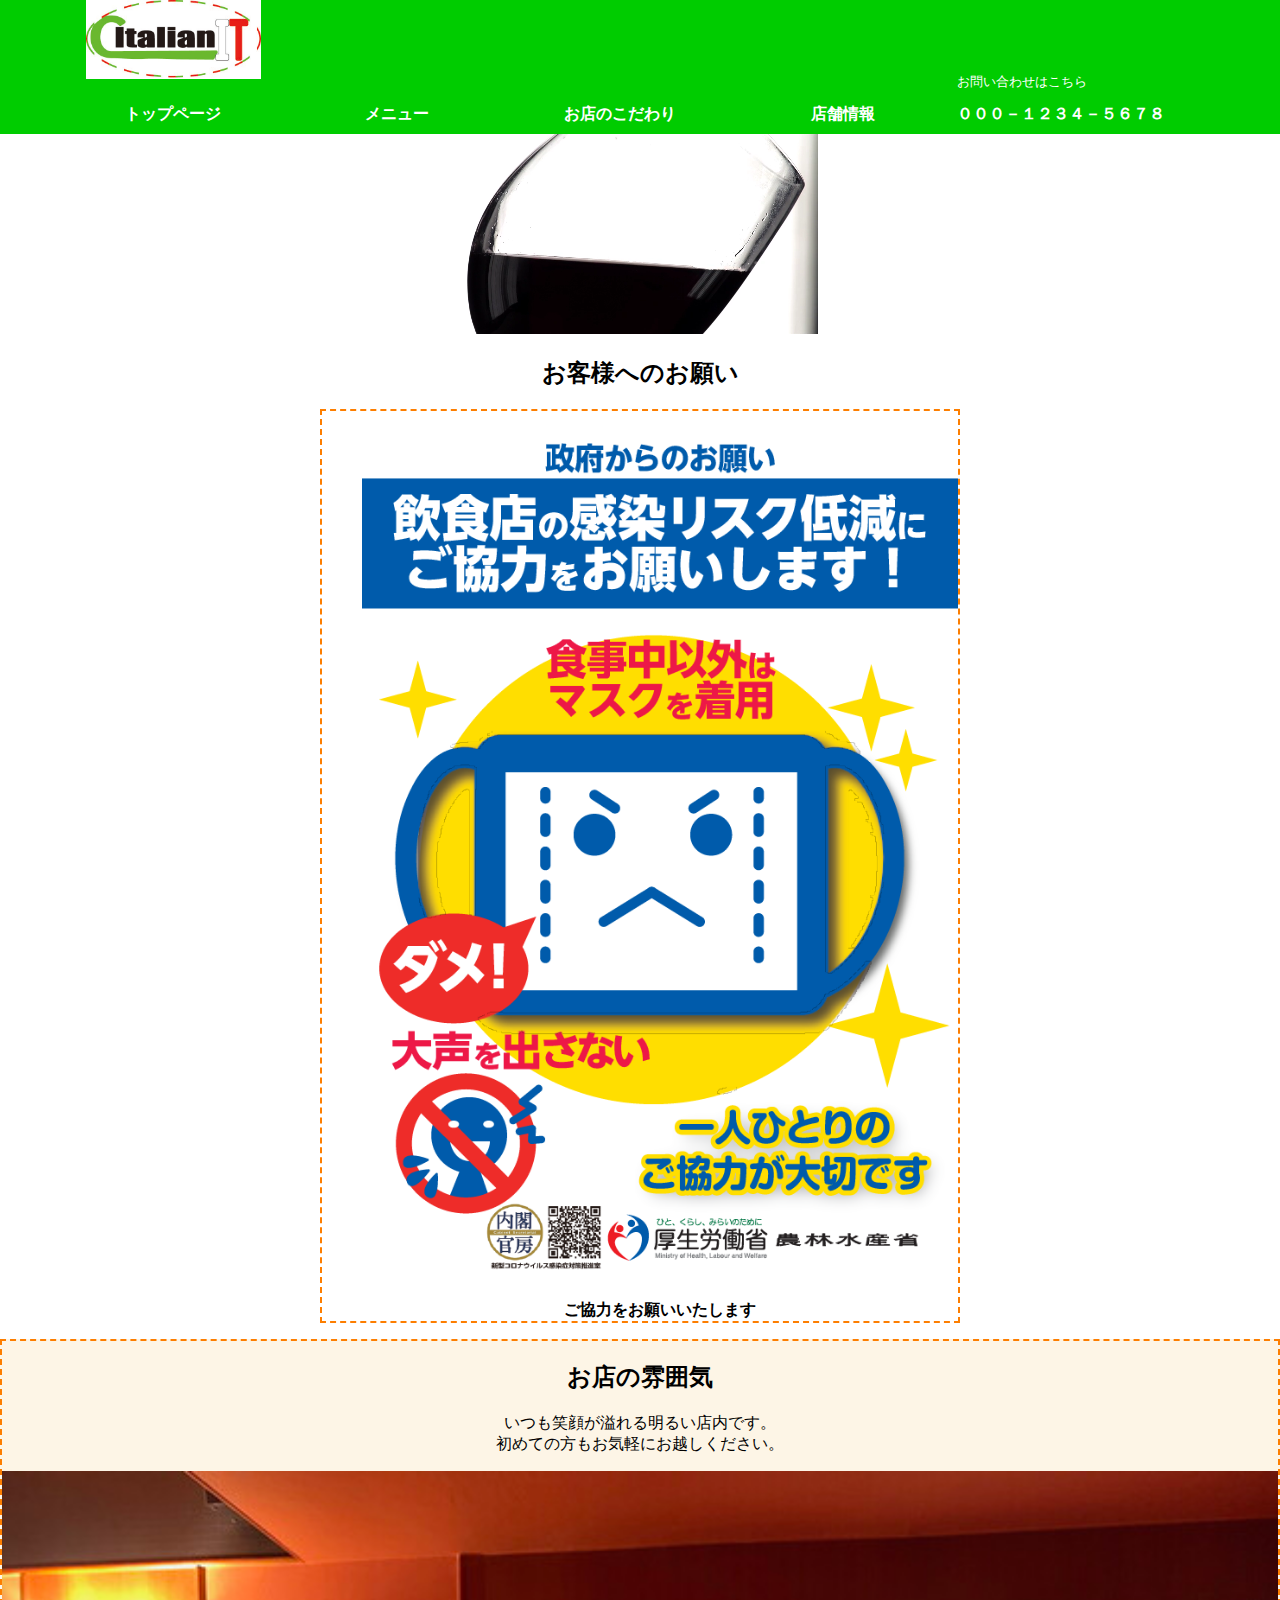
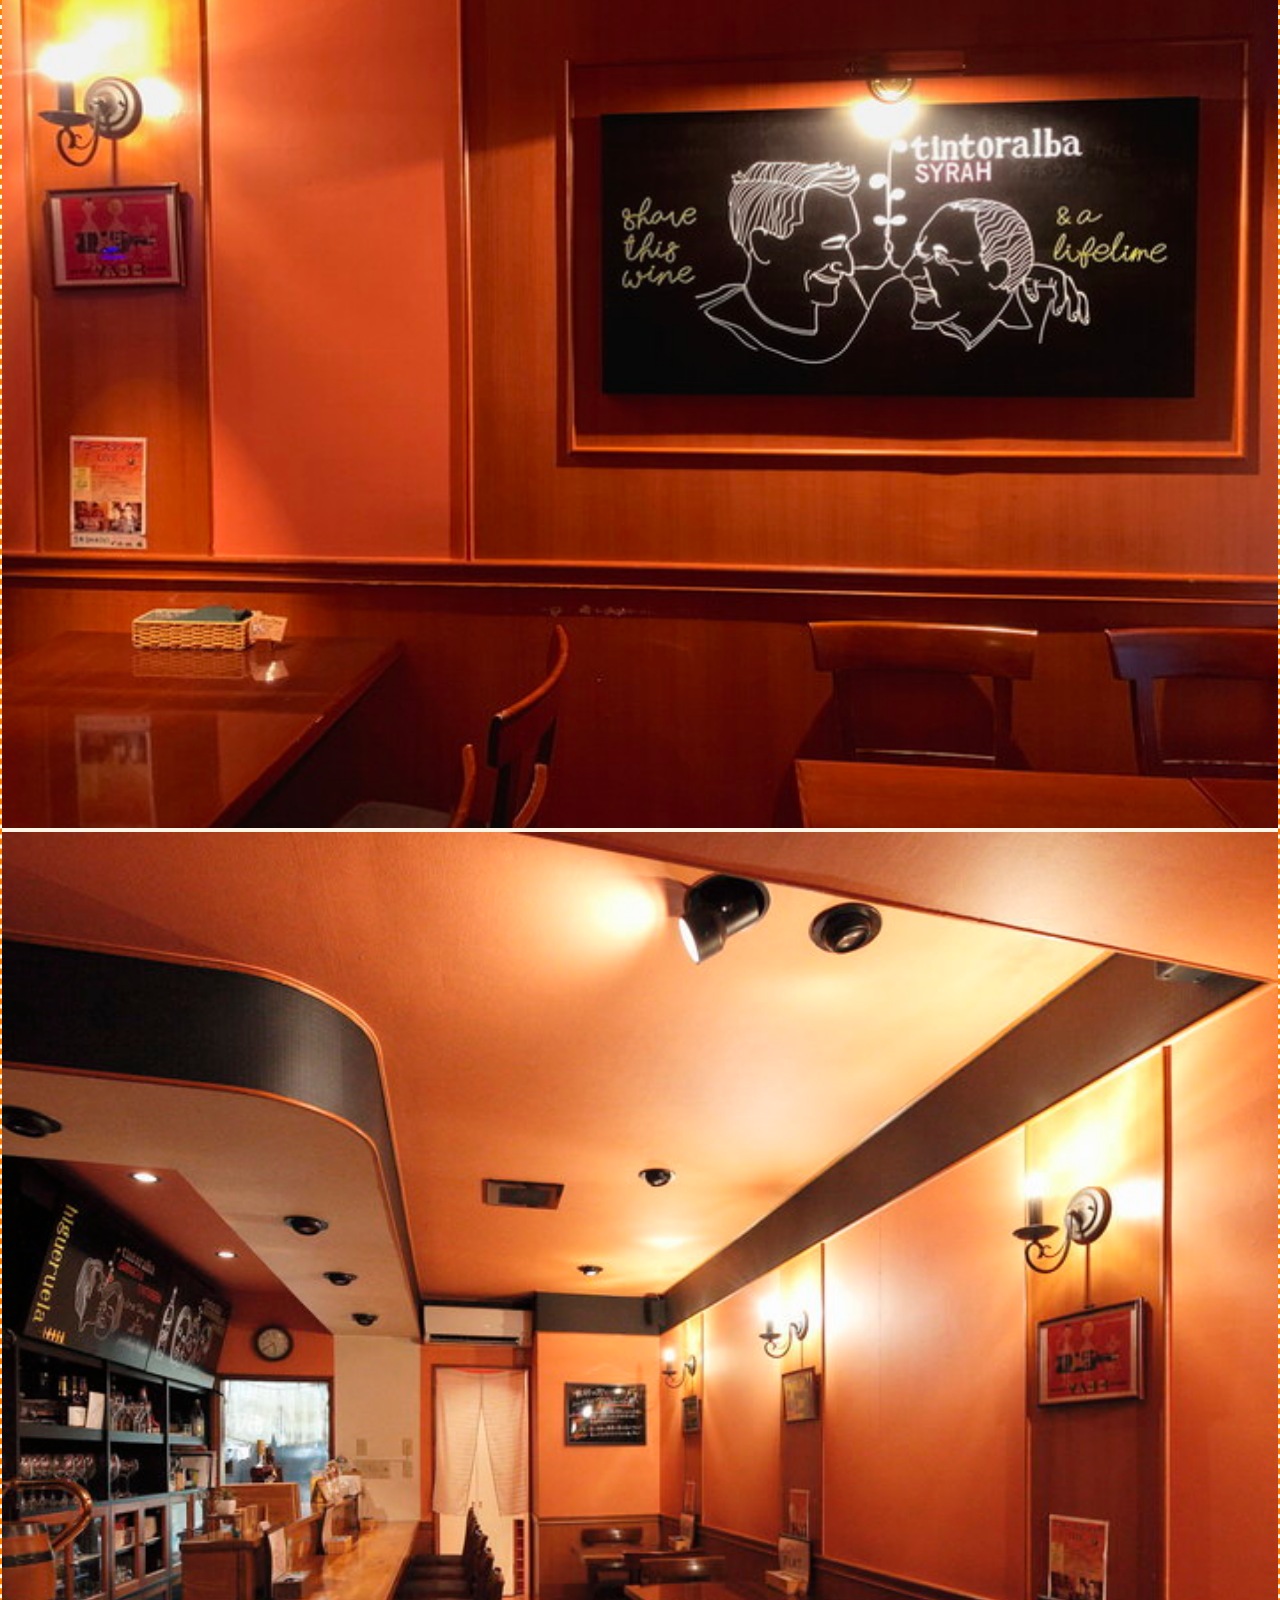
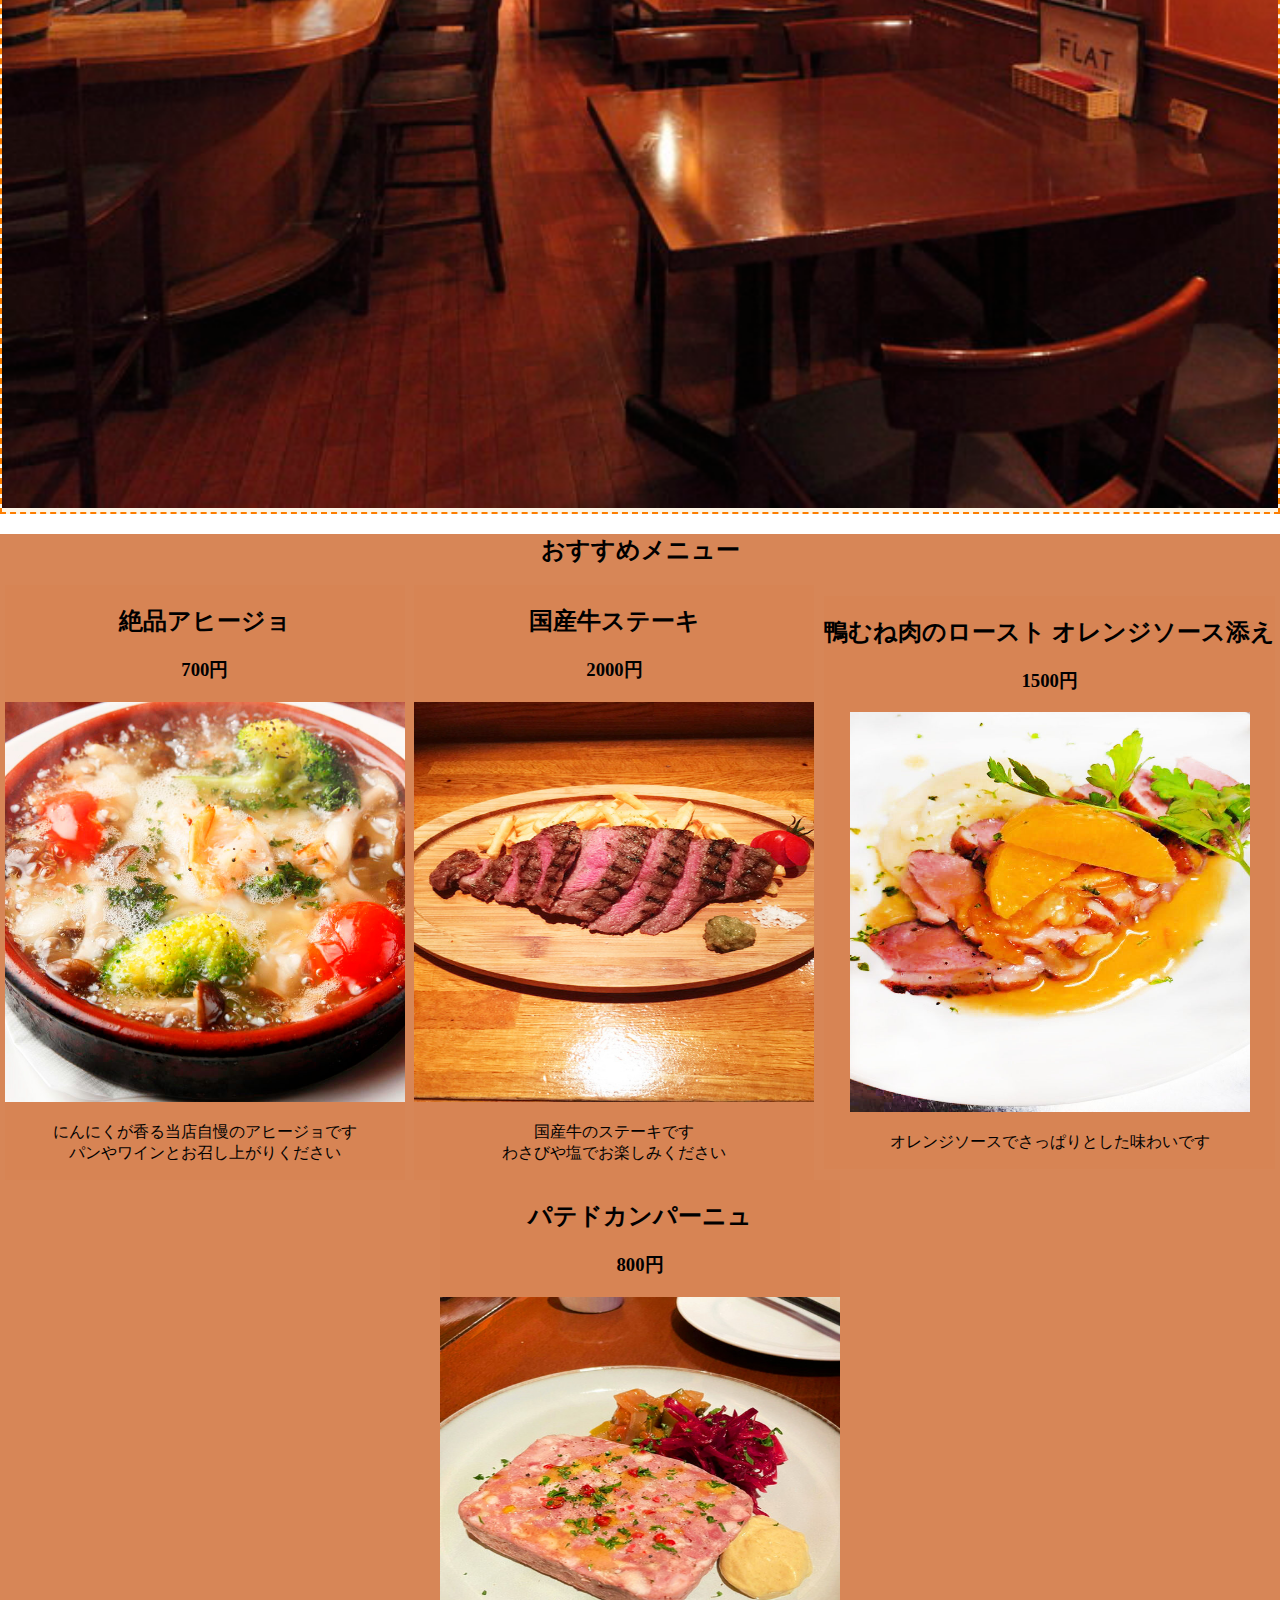
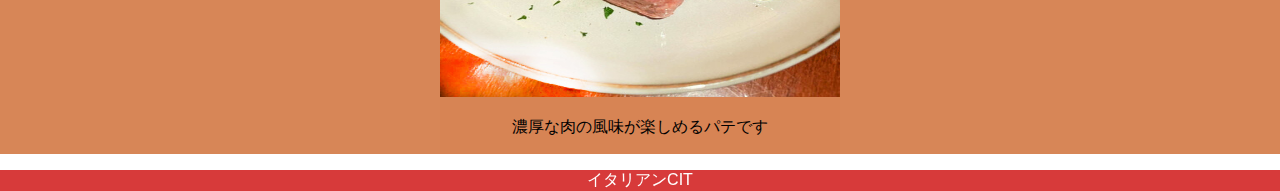
<file: index.html>
<!doctype html>
<html>
<head>
<meta charset="utf-8">
<title>イタリアンCIT</title>
<link href="CSS/top.css" rel="stylesheet" type="text/css">
<link rel="icon" type="image/jpg" href="img/italianCIT.jpg">
</head>

<body>
<div class="wrap">
	<header>
	  <ul class="ddmenu">
		<li><a href="index.html"><img src="img/italianCIT.jpg"><br>トップページ</a></li>
		<li><a href="menu.html">メニュー</a></li>
		<li><a href="store.html">お店のこだわり</a></li>
		<li><a href="store_info.html">店舗情報</a></li>
		<li>
            <p>お問い合わせはこちら</p>
            <strong>０００－１２３４－５６７８</strong>
        </li>
	  </ul>
	</header>
	<div class="contents">
		<video playsinline muted autoplay loop>
			<source src="movie/ワイン.mp4">
		</video>
		<div class="news">
			<h2>お客様へのお願い</h2>
			<ul class="flame">
				<img src="img/感染対策.png">
				<br>
				<strong>ご協力をお願いいたします</strong>
			</ul>
		</div>
		<div class="wrap">
			<div class="shop">
				<div class="flame">
					<h2>お店の雰囲気</h2>
					<p>
						いつも笑顔が溢れる明るい店内です。<br>
						初めての方もお気軽にお越しください。
					</p>
					<img src="img/内装１.jpg">
					<img src="img/内装２.jpg">
				</div>
			</div>
		</div>

		
			<div class="pickup">
				<h2>おすすめメニュー</h2>
				<div class="wrap">
					<div class="food">
						<h2>絶品アヒージョ</h2>
						<h3>700円</h3>
						<img src="img/絶品アヒージョ人気メニュー.jpg">
						<p>
							にんにくが香る当店自慢のアヒージョです<br>
							パンやワインとお召し上がりください
						</p>
					</div>
					<div class="food">
						<h2>国産牛ステーキ</h2>
						<h3>2000円</h3>
						<img src="img/国産牛ステーキ.jpg">
						<p>
							国産牛のステーキです<br>
							わさびや塩でお楽しみください
						</p>
					</div>
					<div class="food">
						<h2>鴨むね肉のロースト オレンジソース添え</h2>
						<h3>1500円</h3>
						<img src="img/鴨むね肉のローストオレンジソース.jpg">
						<p>オレンジソースでさっぱりとした味わいです</p>
					</div>
					<div class="food">
						<h2>パテドカンパーニュ</h2>
						<h3>800円</h3>
						<img src="img/パテドカンパーニュ.jpg">
						<p>濃厚な肉の風味が楽しめるパテです</p>
					</div>
				</div>
			</div>
			
	</div>
</div>

<footer>
	<p>イタリアンCIT</p>
</footer>

	
</body>
</html>
</file>
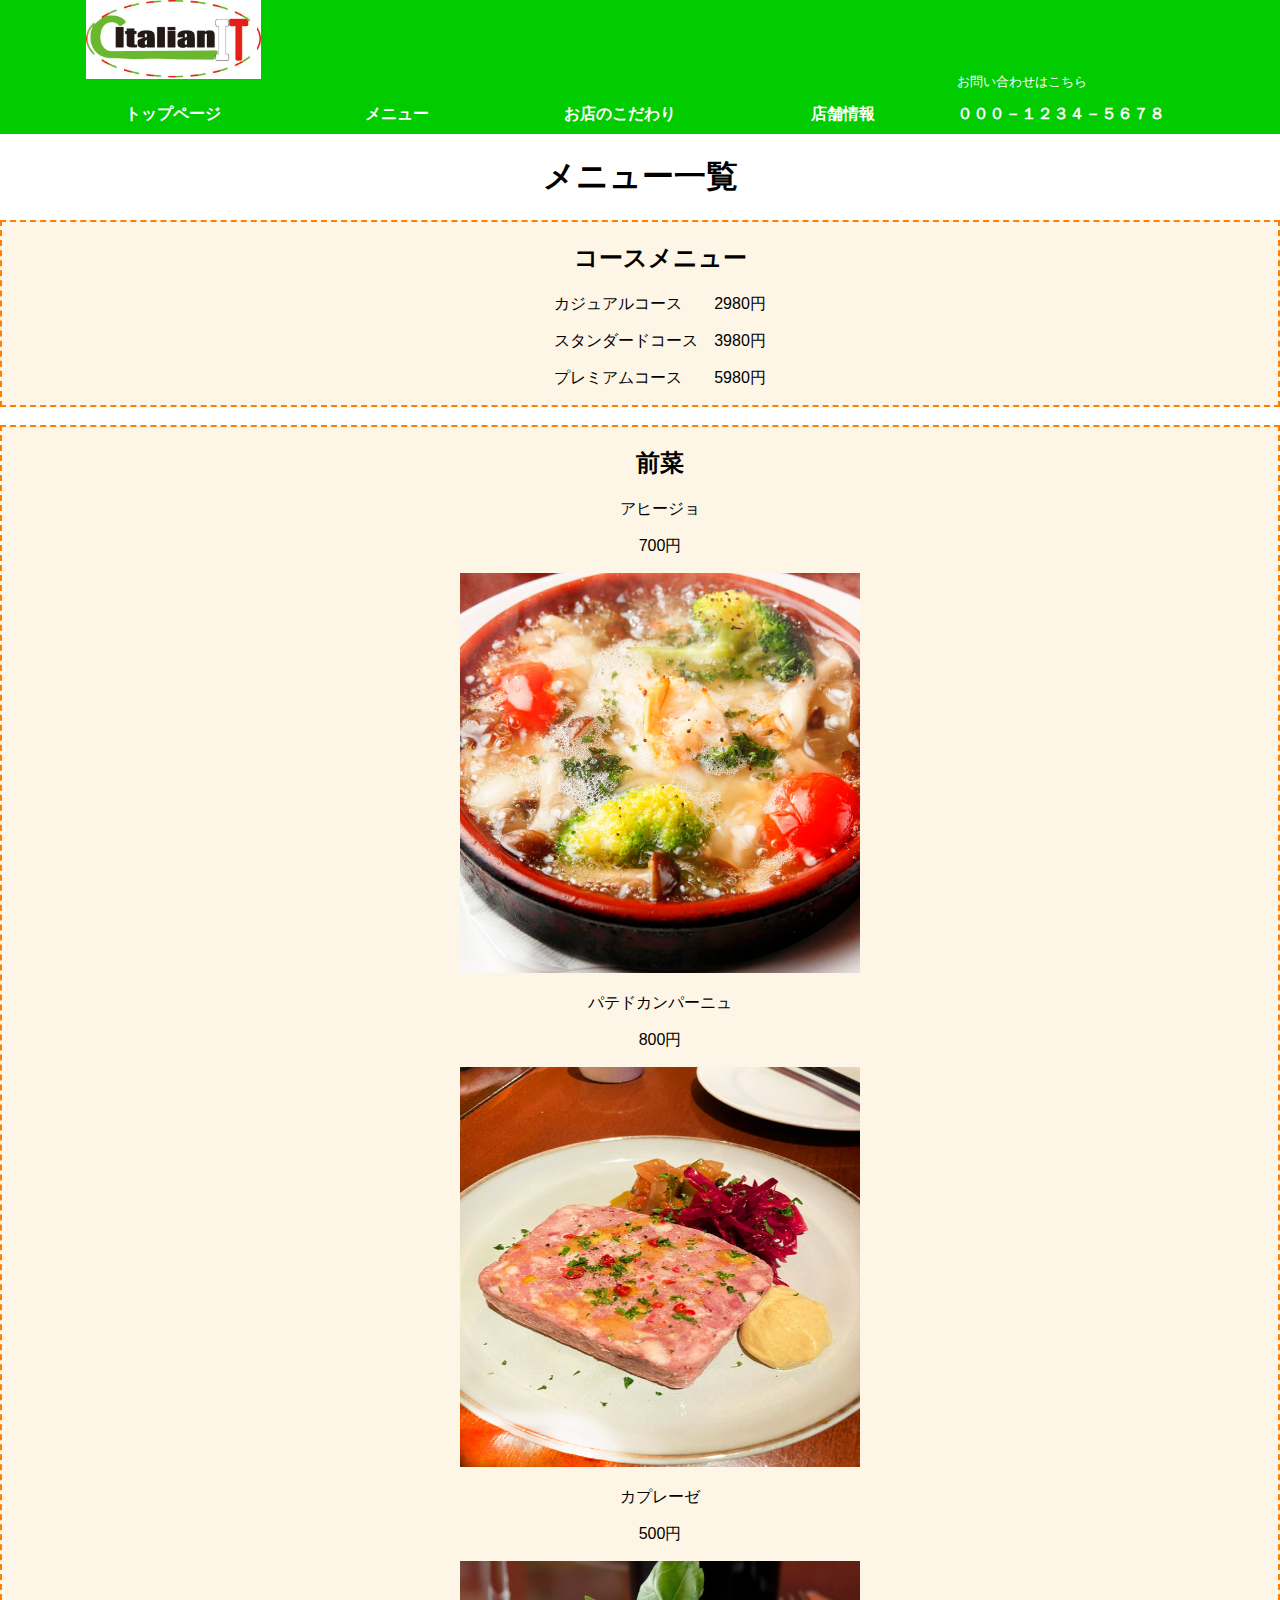
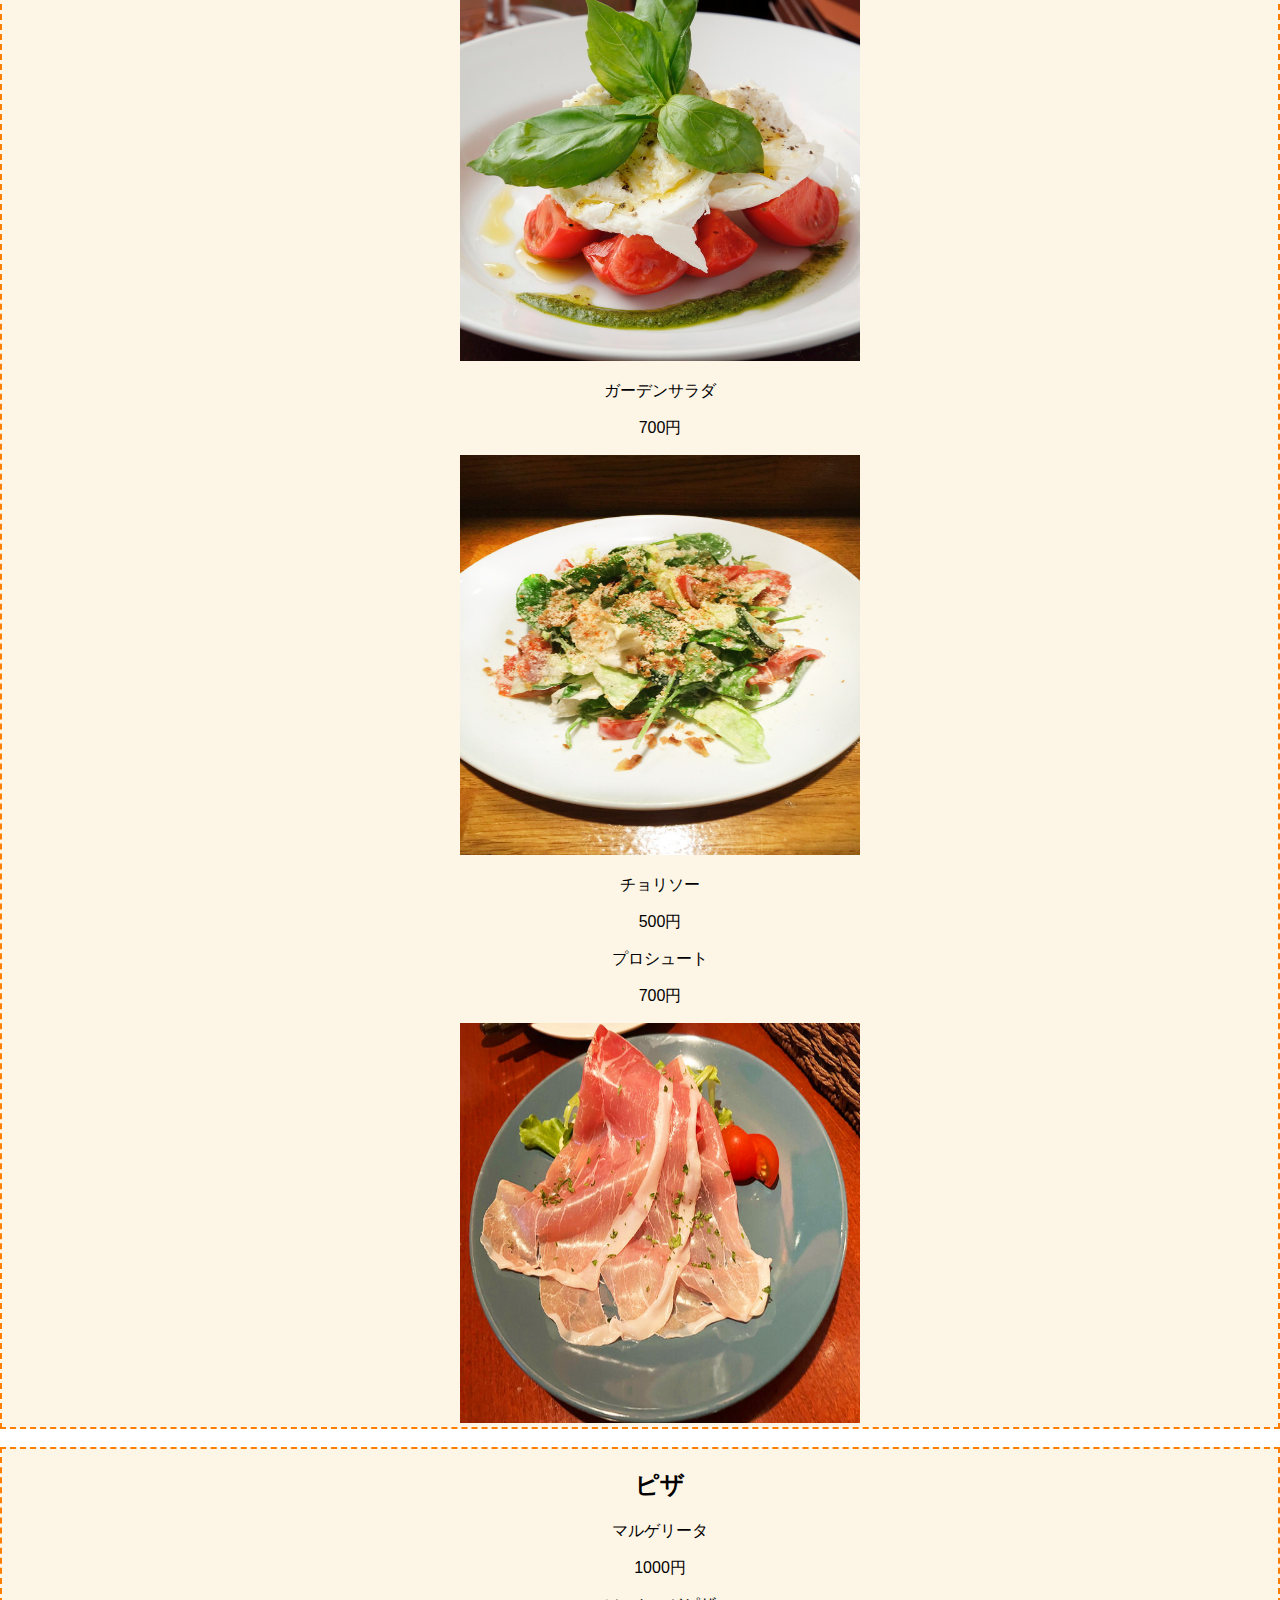
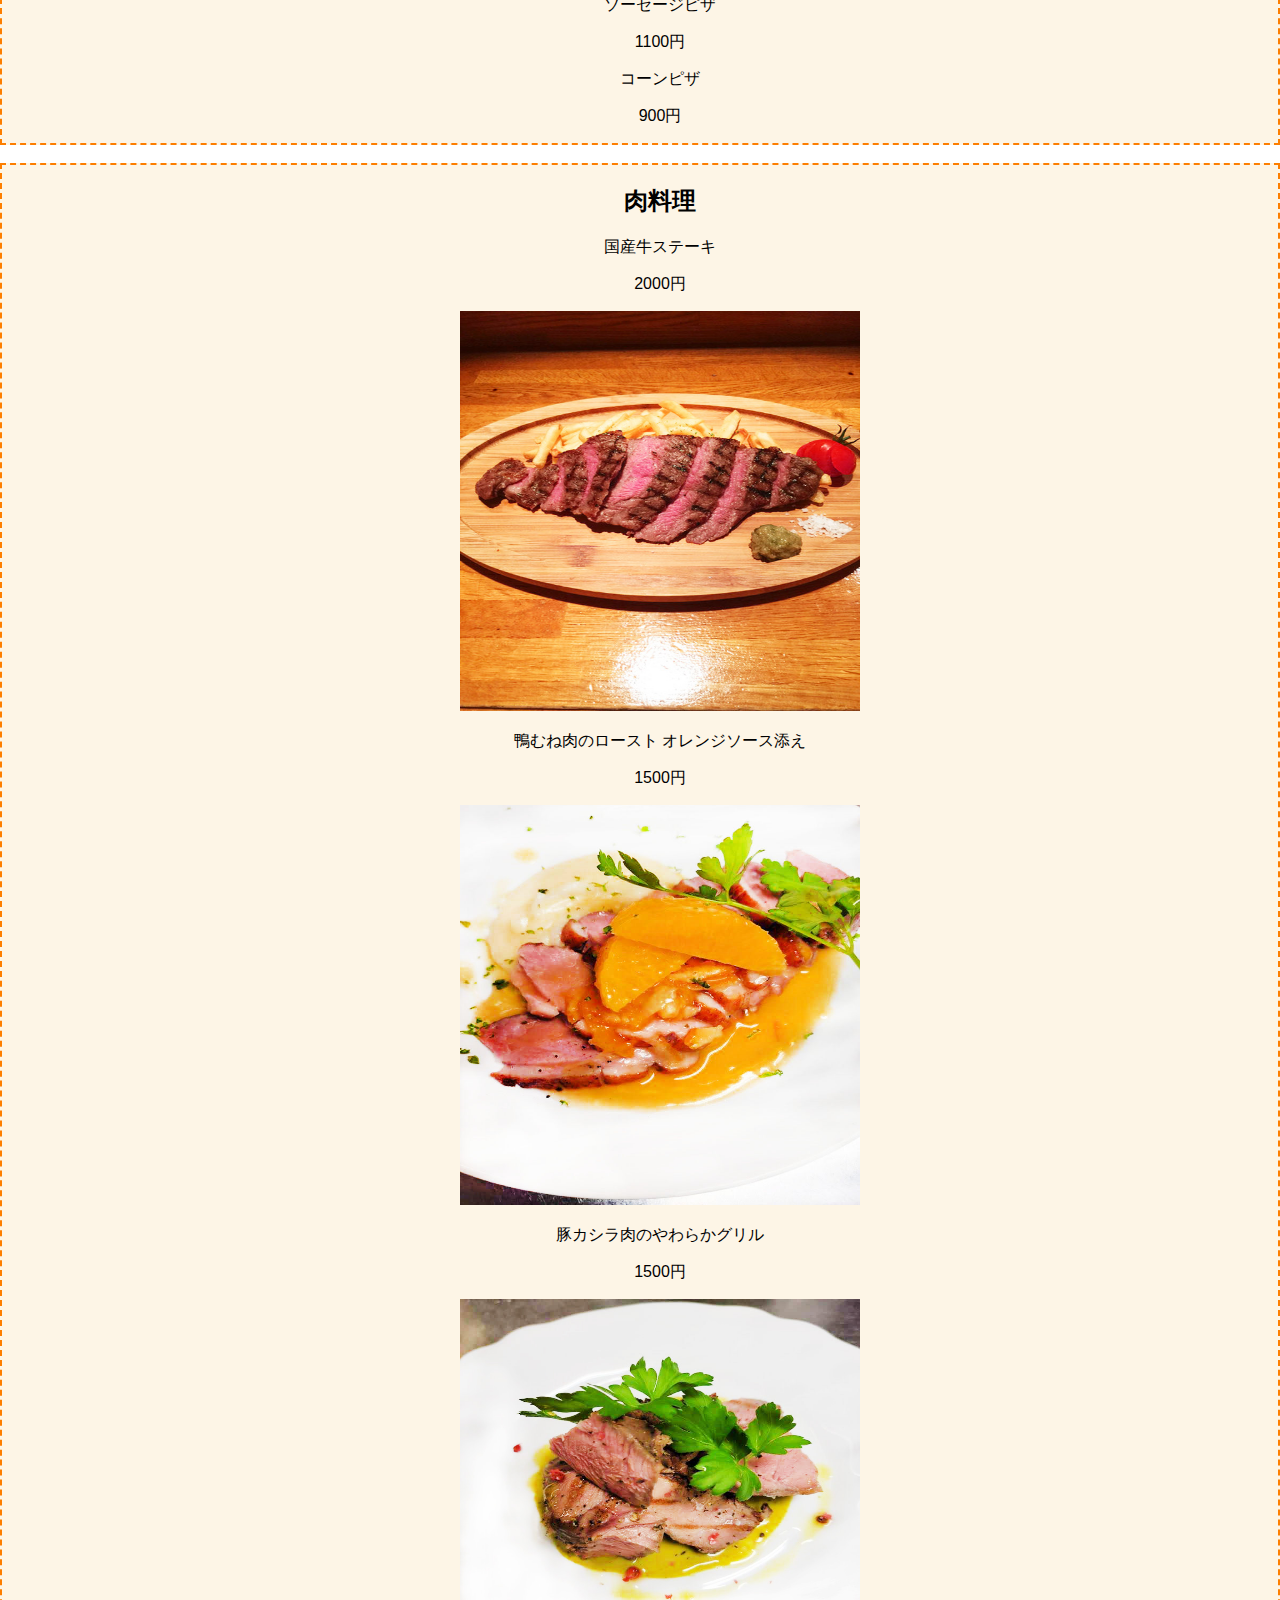
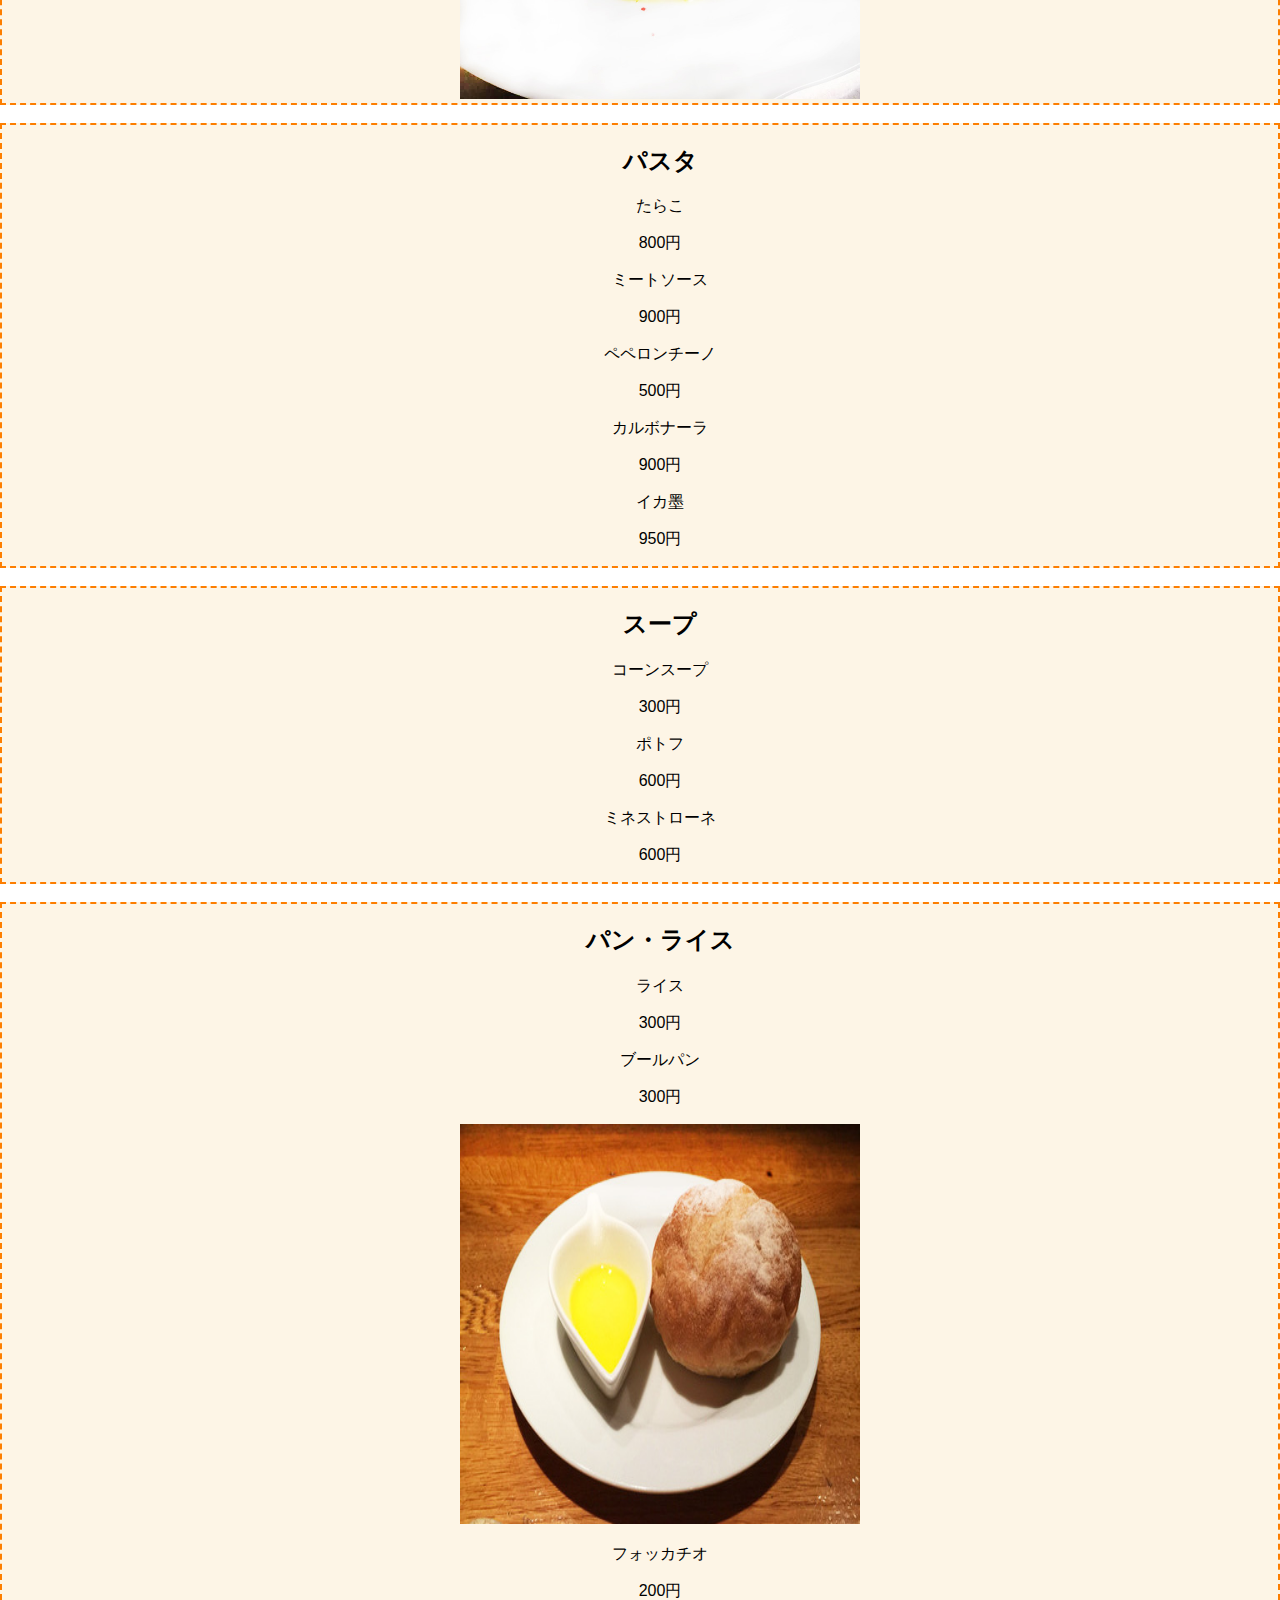
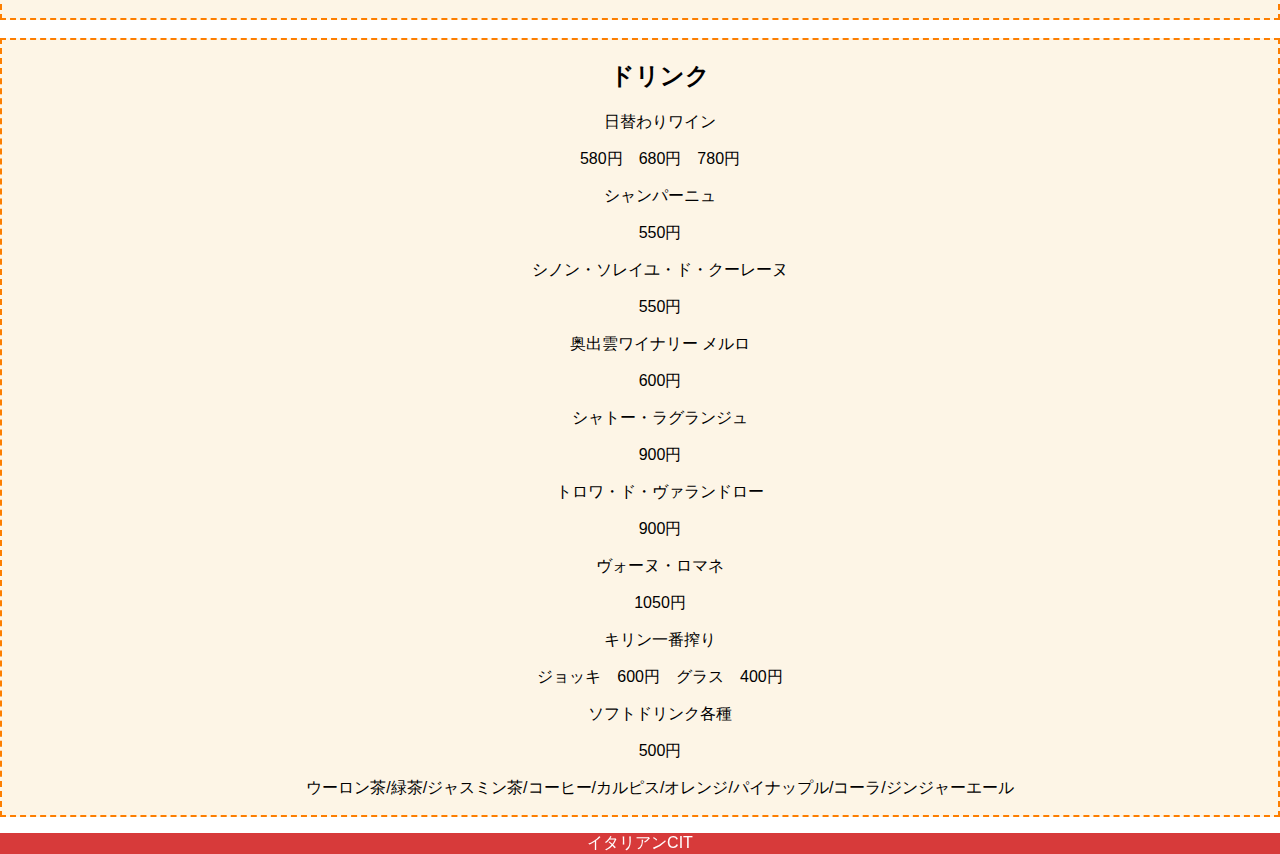
<file: menu.html>
<!doctype html>
<html>
<head>
<meta charset="utf-8">
<title>メニュー</title>
<link href="CSS/top.css" rel="stylesheet" type="text/css">
<link rel="icon" type="image/jpg" href="img/italianCIT.jpg">
</head>

<body>
<div class="wrap">
	<header>
	  <ul class="ddmenu">
		<li><a href="index.html"><img src="img/italianCIT.jpg"><br>トップページ</a></li>
		<li><a href="menu.html">メニュー</a></li>
		<li><a href="store.html">お店のこだわり</a></li>
		<li><a href="store_info.html">店舗情報</a></li>
		<li>
            <p>お問い合わせはこちら</p>
            <strong>０００－１２３４－５６７８</strong>
        </li>
	  </ul>
	</header>
	<div class="contents">
		<div class="menu">
			<h1>メニュー一覧</h1>
			<ul class="flame">
				<h2>コースメニュー</h2>
				<li><p>カジュアルコース　　2980円</p></li>
				<li><p>スタンダードコース　3980円</p></li>
				<li><p>プレミアムコース　　5980円</p></li>
			</ul>
		</div>
		<br>
		<div class="menu">
			<ul class="flame">
				<h2>前菜</h2>
				<li>
					<p>アヒージョ</p><p>700円</p>
					<img src="img/絶品アヒージョ人気メニュー.jpg">
				</li>
				<li>
					<p>パテドカンパーニュ</p><p>800円</p>
					<img src="img/パテドカンパーニュ.jpg">
				</li>
				<li>
					<p>カプレーゼ</p><p>500円</p>
					<img src="img/トマトとモッツァレラチーズ.jpg">
				</li>
				<li>
					<p>ガーデンサラダ</p><p>700円</p>
					<img src="img/フレッシュなサラダ.jpg">
				</li>
				<li><p>チョリソー</p><p>500円</p></li>
				<li>
					<p>プロシュート</p><p>700円</p>
					<img src="img/生ハム.jpg">
				</li>
			</ul>
			<br>
			<ul class="flame">
				<h2>ピザ</h2>
				<li><p>マルゲリータ</p><p>1000円</p></li>
				<li><p>ソーセージピザ</p><p>1100円</p></li>
				<li><p>コーンピザ</p><p>900円</p></li>
			</ul>
			<br>
			<ul class="flame">
				<h2>肉料理</h2>
				<li>
					<p>国産牛ステーキ</p><p>2000円</p>
					<img src="img/国産牛ステーキ.jpg">
				</li>
				<li>
					<p>鴨むね肉のロースト オレンジソース添え</p><p>1500円</p>
					<img src="img/鴨むね肉のローストオレンジソース.jpg">
				</li>
				<li>
					<p>豚カシラ肉のやわらかグリル</p><p>1500円</p>
					<img src="img/豚カシラ肉の柔らかグリル.jpg">
				</li>
			</ul>
			<br>
			<ul class="flame">
				<h2>パスタ</h2>
				<li><p>たらこ</p><p>800円</p></li>
				<li><p>ミートソース</p><p>900円</p></li>
				<li><p>ペペロンチーノ</p><p>500円</p></li>
				<li><p>カルボナーラ</p><p>900円</p></li>
				<li><p>イカ墨</p><p>950円</p></li>
			</ul>
			<br>
			<ul class="flame">
				<h2>スープ</h2>
				<li><p>コーンスープ</p><p>300円</p></li>
				<li><p>ポトフ</p><p>600円</p></li>
				<li><p>ミネストローネ</p><p>600円</p></li>
			</ul>
			<br>
			<ul class="flame">
				<h2>パン・ライス</h2>
				<li><p>ライス</p><p>300円</p></li>
				<li>
					<p>ブールパン</p><p>300円</p>
					<img src="img/お通しのパンとオリーブオイル.jpg">
				</li>
				<li><p>フォッカチオ</p><p>200円</p></li>
			</ul>
			<br>
			<ul class="flame">
				<h2>ドリンク</h2>
				<li><p>日替わりワイン</p><p>580円　680円　780円</p></li>
				<li><p>シャンパーニュ</p><p>550円</p></li>
				<li><p>シノン・ソレイユ・ド・クーレーヌ</p><p>550円</p></li>
				<li><p>奥出雲ワイナリー メルロ</p><p>600円</p></li>
				<li><p>シャトー・ラグランジュ</p><p>900円</p></li>
				<li><p>トロワ・ド・ヴァランドロー</p><p>900円</p></li>
				<li><p>ヴォーヌ・ロマネ</p><p>1050円</p></li>
				<li><p>キリン一番搾り</p><p>ジョッキ　600円　グラス　400円</p></li>
				<li>
					<p>ソフトドリンク各種</p><p>500円</p>
					<p>ウーロン茶/緑茶/ジャスミン茶/コーヒー/カルピス/オレンジ/パイナップル/コーラ/ジンジャーエール</p>
				</li>
			</ul>
		</div>

	</div>
</div>

<footer>
	<p>イタリアンCIT</p>
</footer>

</body>
</html>
</file>
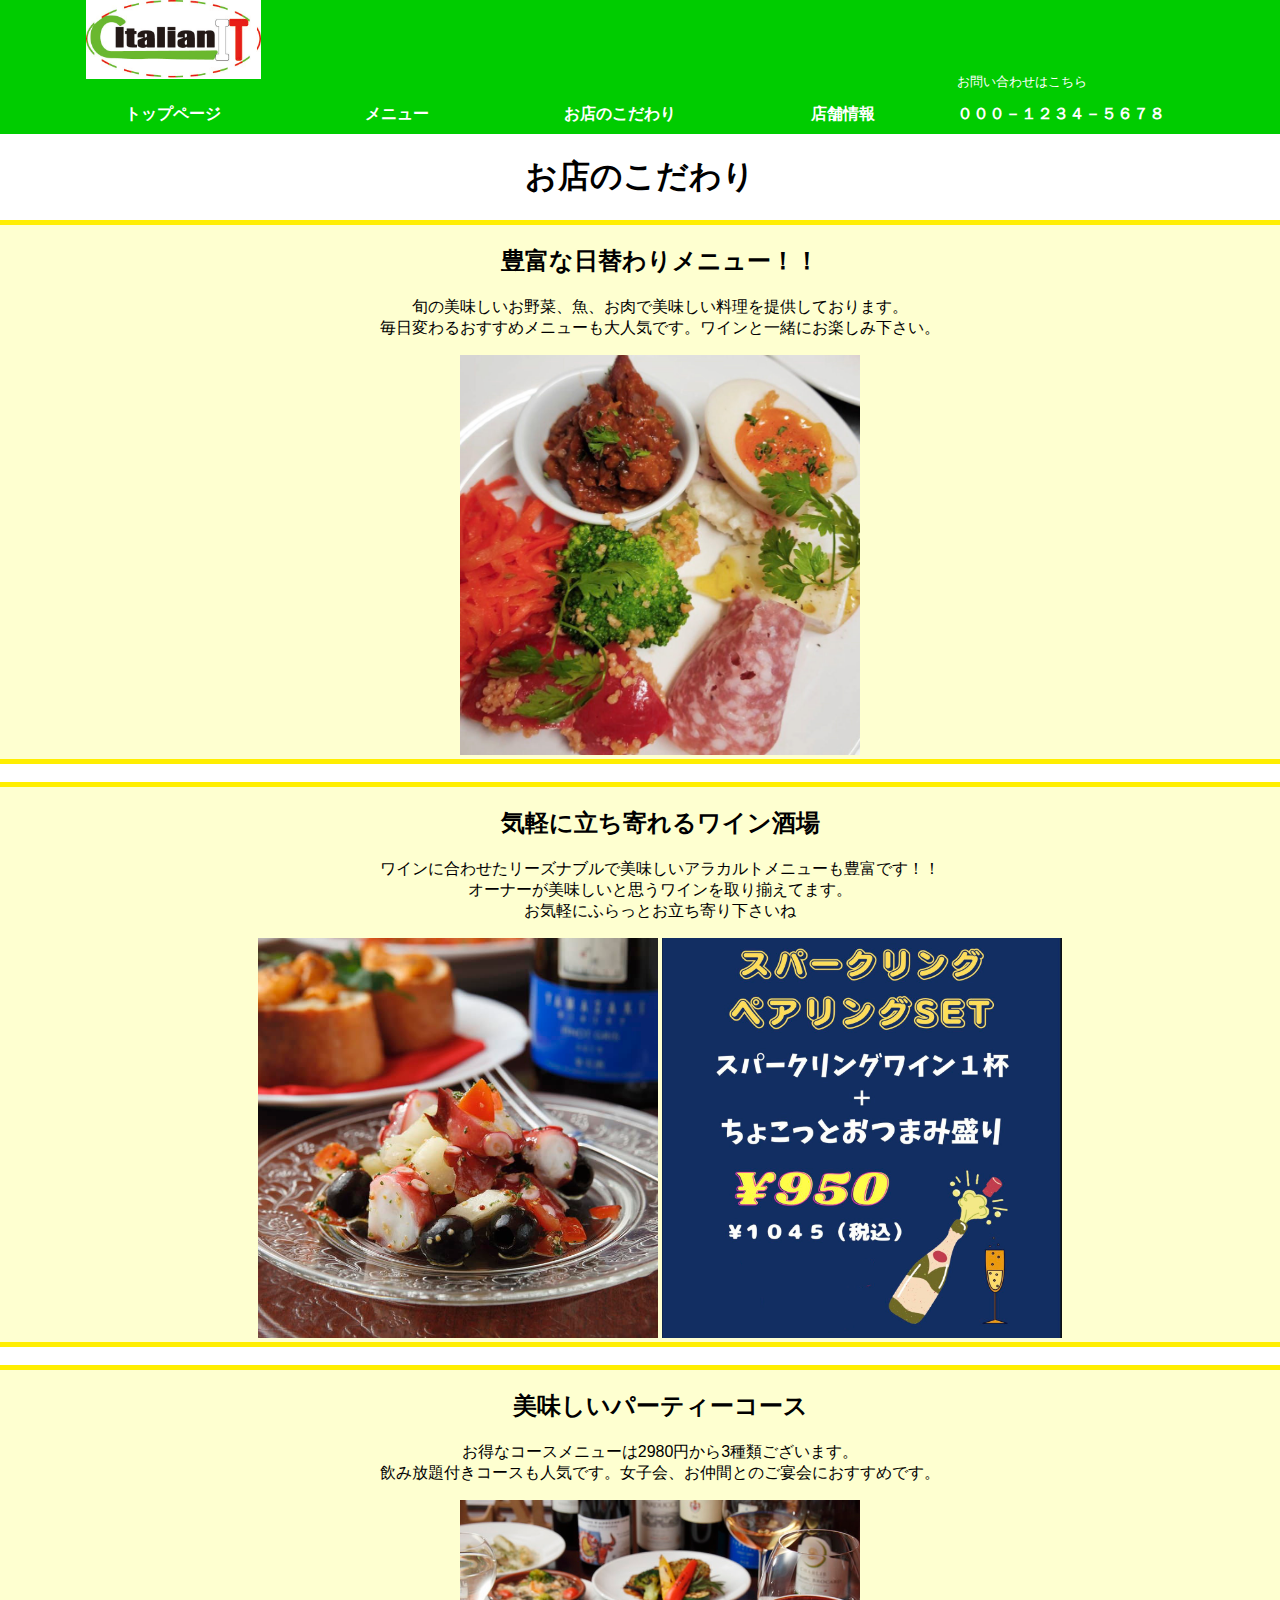
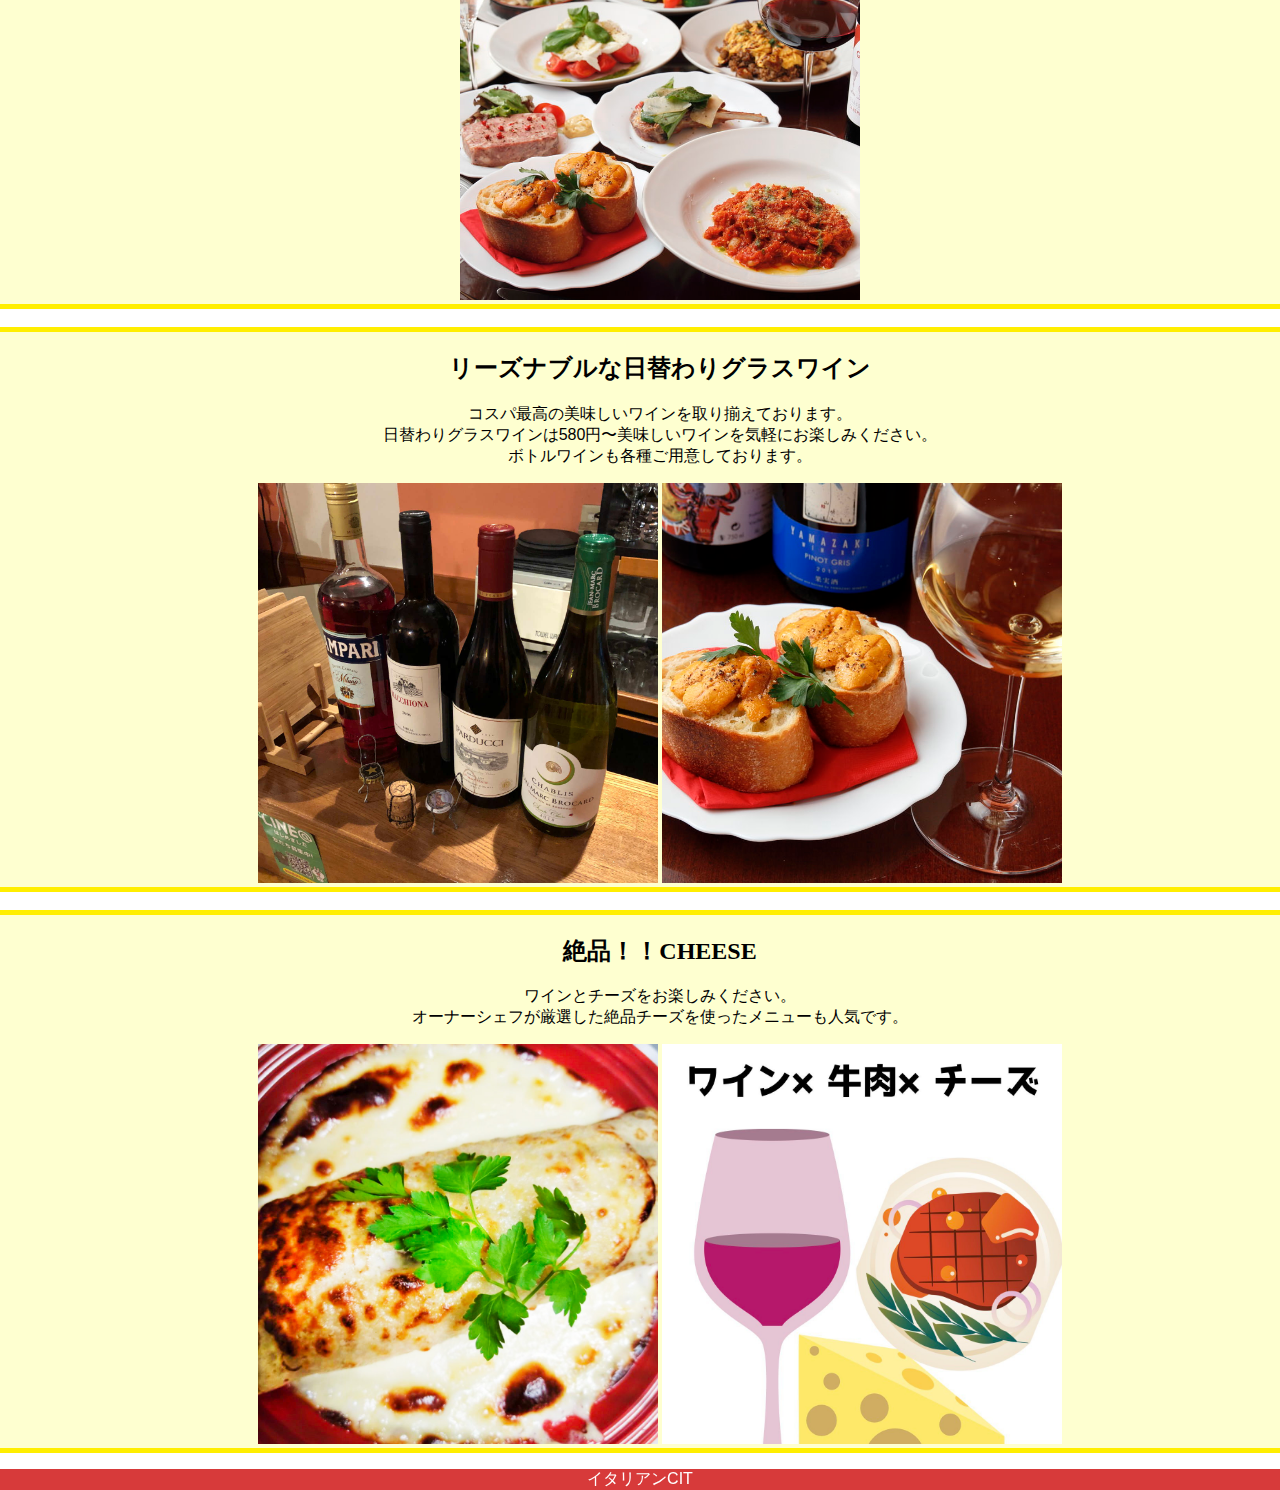
<file: store.html>
<!doctype html>
<html>
<head>
<meta charset="utf-8">
<title>お店のこだわり</title>
<link href="CSS/top.css" rel="stylesheet" type="text/css">
<link rel="icon" type="image/jpg" href="img/italianCIT.jpg">
</head>

<body>
<div class="wrap">
	<header>
	  <ul class="ddmenu">
		<li><a href="index.html"><img src="img/italianCIT.jpg"><br>トップページ</a></li>
		<li><a href="menu.html">メニュー</a></li>
		<li><a href="store.html">お店のこだわり</a></li>
		<li><a href="store_info.html">店舗情報</a></li>
		<li>
            <p>お問い合わせはこちら</p>
            <strong>０００－１２３４－５６７８</strong>
        </li>
	  </ul>
	</header>
	<div class="contents">
        <h1>お店のこだわり</h1>
        
        <ul class="flame2">
            <h2>豊富な日替わりメニュー！！</h2>
            <p>
                旬の美味しいお野菜、魚、お肉で美味しい料理を提供しております。<br>
                毎日変わるおすすめメニューも大人気です。ワインと一緒にお楽しみ下さい。
            </p>
            <img src="img/こだわり１.jpg">
        </ul>
        <br>
        <ul class="flame2">
            <h2>気軽に立ち寄れるワイン酒場</h2>
            <p>
                ワインに合わせたリーズナブルで美味しいアラカルトメニューも豊富です！！<br>
                オーナーが美味しいと思うワインを取り揃えてます。<br>
                お気軽にふらっとお立ち寄り下さいね
            </p>
            <img src="img/こだわり２.jpg">
            <img src="img/こだわり２キャンペーン.jpg">
        </ul>
        <br>
		<ul class="flame2">
            <h2>美味しいパーティーコース</h2>
			<p>
                お得なコースメニューは2980円から3種類ございます。<br>
                飲み放題付きコースも人気です。女子会、お仲間とのご宴会におすすめです。
            </p>
            <img src="img/こだわり３コース料理.jpg">
		</ul>
        <br>
		<ul class="flame2">
            <h2>リーズナブルな日替わりグラスワイン</h2>
			<p>
                コスパ最高の美味しいワインを取り揃えております。<br>
                日替わりグラスワインは580円〜美味しいワインを気軽にお楽しみください。<br>
                ボトルワインも各種ご用意しております。
            </p>
            <img src="img/こだわり２または４.jpg">
            <img src="img/ワインと人気メニュー.jpg">
		</ul>
        <br>
		<ul class="flame2">
            <h2>絶品！！CHEESE</h2>
			<p>
                ワインとチーズをお楽しみください。<br>
                オーナーシェフが厳選した絶品チーズを使ったメニューも人気です。
            </p>
            <img src="img/こだわり５チーズ料理.jpg">
            <img src="img/こだわり５.jpg">
		</ul>

	</div>
</div>
<footer>
    <p>イタリアンCIT</p>
</footer>

	
</body>
</html>
</file>
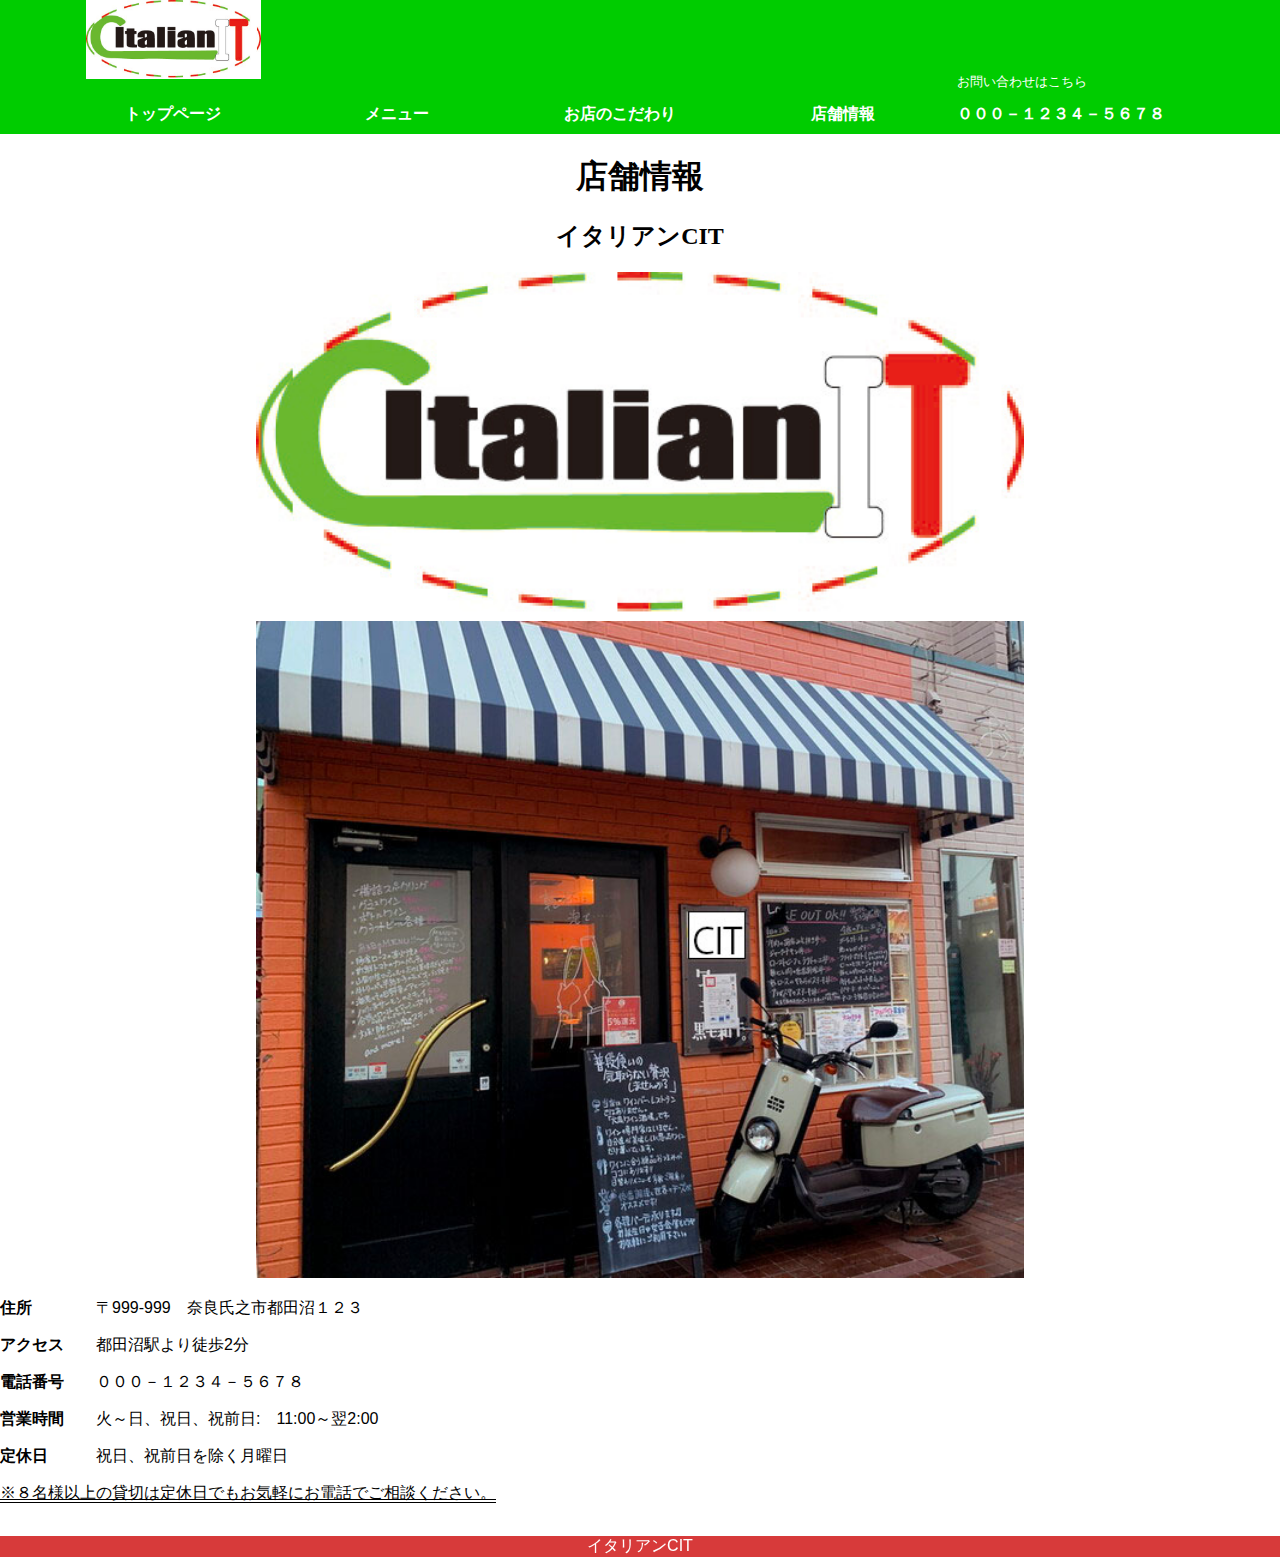
<file: store_info.html>
<!doctype html>
<html>
<head>
<meta charset="utf-8">
<title>店舗情報</title>
<link href="CSS/top.css" rel="stylesheet" type="text/css">
<link rel="icon" type="image/jpg" href="img/italianCIT.jpg">
</head>

<body>
<div class="wrap">
	<header>
	  <ul class="ddmenu">
      <li><a href="index.html"><img src="img/italianCIT.jpg"><br>トップページ</a></li>
      <li><a href="menu.html">メニュー</a></li>
      <li><a href="store.html">お店のこだわり</a></li>
      <li><a href="store_info.html">店舗情報</a></li>
      <li>
          <p>お問い合わせはこちら</p>
          <strong>０００－１２３４－５６７８</strong>
      </li>
	  </ul>
	</header>
	<div class="contents">
        <div class="info">
            <h1>店舗情報</h1>
            <h2>イタリアンCIT</h2>
            <img src="img/italianCIT.jpg">
            <img src="img/外観.jpg">
            <li><p><strong>住所</strong>　　　　〒999-999　奈良氏之市都田沼１２３</p></li>
            <li><p><strong>アクセス</strong>　　都田沼駅より徒歩2分</p></li>
            <li><p><strong>電話番号</strong>　　０００－１２３４－５６７８</p></li>
            <li><p><strong>営業時間</strong>　　火～日、祝日、祝前日:　11:00～翌2:00</p></li>
            <li><p><strong>定休日</strong>　　　祝日、祝前日を除く月曜日</p></li>
            <li><p class="border">※８名様以上の貸切は定休日でもお気軽にお電話でご相談ください。</p></li>
        </div>
	</div>
</div>

<footer>
  <p>イタリアンCIT</p>
</footer>
	
</body>
</html>
</file>
<file: CSS/top.css>
@charset "utf-8";

html {
   height: 100%;
}

.wrap{
   display: flex;
   flex-wrap: wrap;
}

header{
	width: 100%;
}

body{
   min-height: 100vh;
   width: 100%;
   margin: 0;
   padding: 0;
}

/* -------------------- */
/* ▼メニューバーの装飾 */
/* -------------------- */
ul.ddmenu {
   margin: 0px;               /* メニューバー外側の余白(ゼロ) */
   padding: 0px 5% 0px 5%; /* メニューバー内側の余白(左に15px) */
   background-color: #00cc00; /* バーの背景色(濃い赤色) */
   color: white;
}

/* -------------------------- */
/* ▼メインメニュー項目の装飾 */
/* -------------------------- */
ul.ddmenu li {
   width: 19%;           /* メニュー項目の横幅(125px) */
   min-width: 125px;
   display: inline-block;  /* ★1:横並びに配置する */
   list-style-type: none;  /* ★2:リストの先頭記号を消す */
   position: relative;     /* ★3:サブメニュー表示の基準位置にする */
}

ul.ddmenu p{
   font-size: small;
}

ul.ddmenu a {
   background-color: #00cc00; /* メニュー項目の背景色(濃い赤色) */
   color: white;              /* メニュー項目の文字色(白色) */
   line-height: 40px;         /* メニュー項目のリンクの高さ(40px) */
   text-align: center;        /* メインメニューの文字列の配置(中央寄せ) */
   text-decoration: none;     /* メニュー項目の装飾(下線を消す) */
   font-weight: bold;         /* 太字にする */
   display: block;            /* ★4:項目内全域をリンク可能にする */
}
ul.ddmenu a:hover {
   background-color: #ddffdd; /* メニュー項目にマウスが載ったときの背景色(淡いピンク) */
   color: #00dd00;            /* メニュー項目にマウスが載ったときの文字色(濃い赤色) */
}

/* -------------------- */
/* ▼サブメニューの装飾 */
/* -------------------- */
ul.ddmenu ul {
   display: none;       /* ★1:標準では非表示にする */
   margin: 0px;         /* ★2:サブメニュー外側の余白(ゼロ) */
   padding: 0px;        /* ★3:サブメニュー内側の余白(ゼロ) */
   position: flex;  /* ★4:絶対配置にする */
}

/* ---------------------------------- */
/* ▼サブメニューがある場合に開く処理 */   /* ※サブメニューが1階層しか存在しない場合の記述 */
/* ---------------------------------- */
ul.ddmenu li:hover ul {
   display: block;      /* ★5:マウスポインタが載っている項目の内部にあるリストを表示する */
}

/* ------------------------ */
/* ▼サブメニュー項目の装飾 */
/* ------------------------ */
ul.ddmenu ul li {   /* ※A */
   width: 135px;               /* サブメニュー1項目の横幅(135px) */
   border-top: 1px solid pink; /* 項目上側の枠線(ピンク色で1pxの実線) */
}
ul.ddmenu ul li a {   /* ※B */
   line-height: 35px;   /* サブメニュー1項目の高さ(35px) */
   text-align: left;    /* 文字列の配置(左寄せ) */
   padding-left: 5px;   /* 文字列前方の余白(5px) */
   font-weight: normal; /* 太字にはしない */
}
ul.ddmenu ul li a:hover {   /* ※C */
   background-color: #ffff80; /* サブメニュー項目にマウスが載ったときの背景色(淡い黄色) */
   color: #005500;            /* サブメニュー項目にマウスが載ったときの文字色(濃い緑色) */
}

.contents{
   margin: 0;
   position: relative;
   min-width: 100%;
}

video{
	width: 100%;
   height: 200px;
}

.flame{
   border: 2px #fd7e00 dashed;
   background: #fdf5e6;
}

.flame2 {
   margin: auto;
   text-align: center;
   background: #feffd0;
   border-top: solid 5px #ffee00;
   border-bottom: solid 5px #ffee00;
}
.flame2 img{
   float: center;
   min-width: 400px;
   max-width: 400px;
   min-height: 400px;
   max-height: 400px;
}

.news{
   width: 50%;
   margin: auto;
   text-align: center;
}

.news .flame{
   background-color: white;
   text-align: center;
   float: center;
}


.contents h2{
   text-align: center;
}

.contents h1{
   text-align: center;
}

.pickup{
   margin: auto;
   width: 100%;
   background-color: #d68454fb;
}

footer{
   background-color: #d63737fb;
   color: #ffffff;
   text-align: center;
   position: sticky;
   top: 100%;
   min-width: 100%;
}

img{
   width: 100%;
}

.food{
   margin: auto;
   float: left;
   text-align: center;
   
   background-color: #d68454fb;
}

.food img{
   min-width: 400px;
   max-width: 400px;
   min-height: 400px;
   max-height: 400px;
}

.shop{
   float: left;
   text-align: center;
   margin: auto;
}

li img{
   width: 80%;
}

.info {
   margin: auto;
   text-align: center;
}

.info li{
   list-style: none;
   text-align: left;
}

.info img{
   width: 60%;
}

.border{
   text-decoration: underline double black;
}

.menu li{
   list-style: none;
} 

.menu .flame{
   margin: 0 auto;
   text-align: center;
}

.menu .flame img{
   float: center;
   min-width: 400px;
   max-width: 400px;
   min-height: 400px;
   max-height: 400px;
}

h1 {
   font-family: serif;
}

h2{
   font-family: serif;
}

h3{
   font-family: serif;
}

body {
   font-family: "ヒラギノ角ゴ Pro W3", "Hiragino Kaku Gothic Pro", "メイリオ", "Meiryo", sans-serif;
}
</file>
